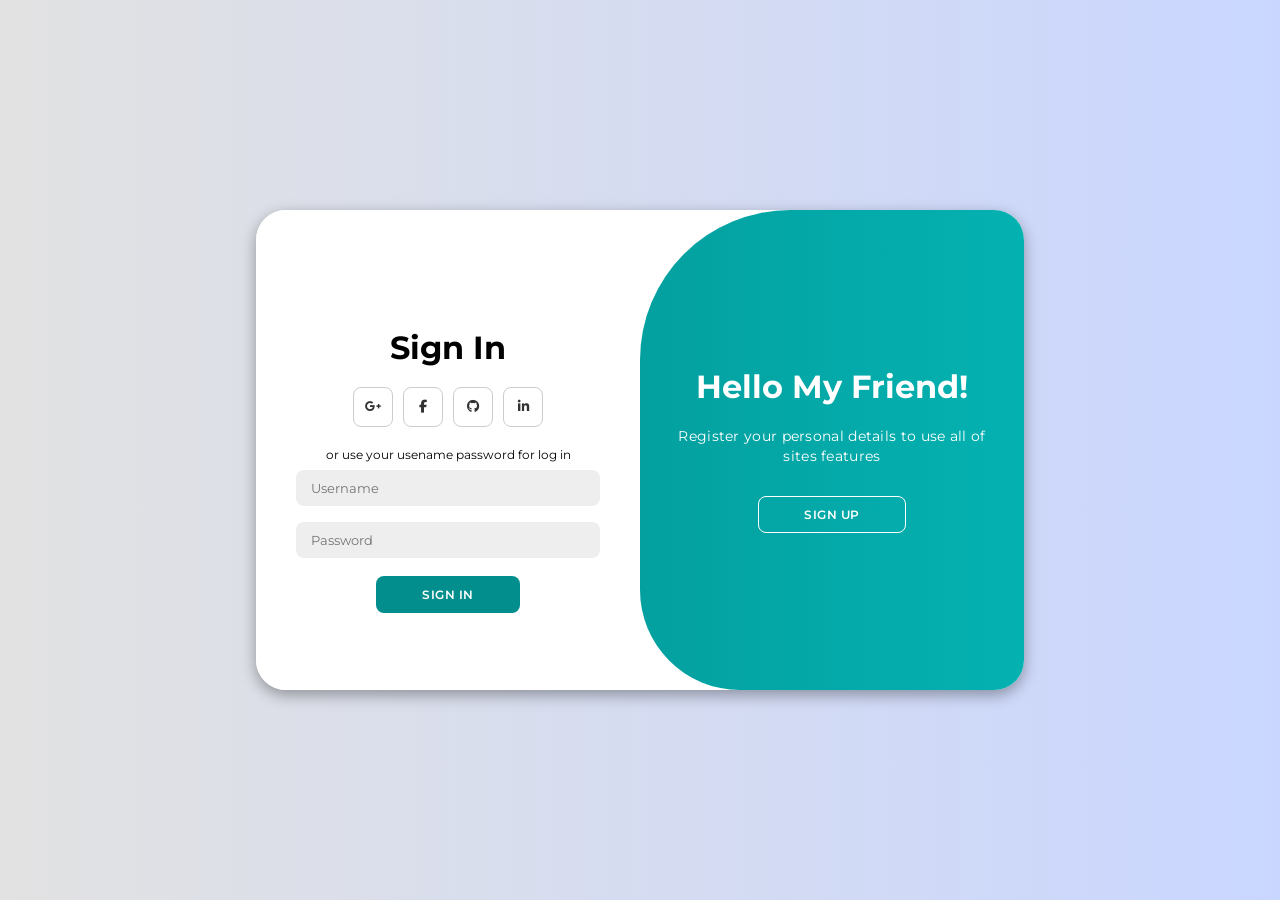
<file: Frontend/registration_login.html>
<!DOCTYPE html>
<html lang="en">
  <head>
    <meta charset="UTF-8" />
    <meta name="viewport" content="width=device-width, initial-scale=1.0" />
    <title>Sign Up </title>
    <link rel="stylesheet" href="animate.css" />
    <link
      rel="stylesheet"
      href="https://cdnjs.cloudflare.com/ajax/libs/font-awesome/6.6.0/css/all.min.css"
    />
  </head>
  <body>
    <div class="container" id="container">
      <div class="form-container sign-up">
        <form action="" onsubmit="handleRegistration(event)">
          <p id="error"></p>
          <input
            id="username"
            class="input"
            type="text"
            placeholder="Username"
            required
          />
          <input
            id="first_name"
            class="input"
            type="text"
            placeholder="First name"
            required
          />
          <input
            id="email"
            class="input"
            type="email"
            placeholder="Email"
            required
          />
          <input
            id="password"
            class="input"
            type="password"
            placeholder="Password"
            required
          />
          <input
            id="confirm_password"
            class="input"
            type="password"
            placeholder="Confirm password"
            required
          />
          <button class="submit-btn" type="submit">Register</button>
        </form>
      </div>
      <div class="form-container sign-in">
        <form action="" onsubmit="handleLogin(event)">
          <p id="login-error" style="color: red"></p>
          <h1>Sign In</h1>
          <div class="social-icons">
            <a href="#"><i class="fa-brands fa-google-plus-g"></i></a>
            <a href="#"><i class="fa-brands fa-facebook-f"></i></a>
            <a href="#"><i class="fa-brands fa-github"></i></a>
            <a href="#"><i class="fa-brands fa-linkedin-in"></i></a>
          </div>
          <span>or use your usename password for log in </span>
          <input
            id="login-username"
            type="text"
            placeholder="Username"
            required
          />
          <input
            type="password"
            id="login-password"
            placeholder="Password"
            required
          />
          
          <button type="submit">Sign In</button>
        </form>
      </div>
      <div class="toggle-container">
        <div class="toggle">
          <div class="toggle-panel toggle-left">
            <h1>Welcome Back!</h1>
            <p>Create Account by giving your personal details</p>
            <button class="hidden" id="login">Sign In</button>
          </div>
          <div class="toggle-panel toggle-right">
            <h1>Hello My Friend!</h1>
            <p>Register your personal details to use all of sites features</p>
            <button class="hidden" id="register">Sign Up</button>
          </div>
        </div>
      </div>
    </div>
    <script src="main.js"></script>
    <script src="auth.js"></script>
  </body>
</html>
</file>
